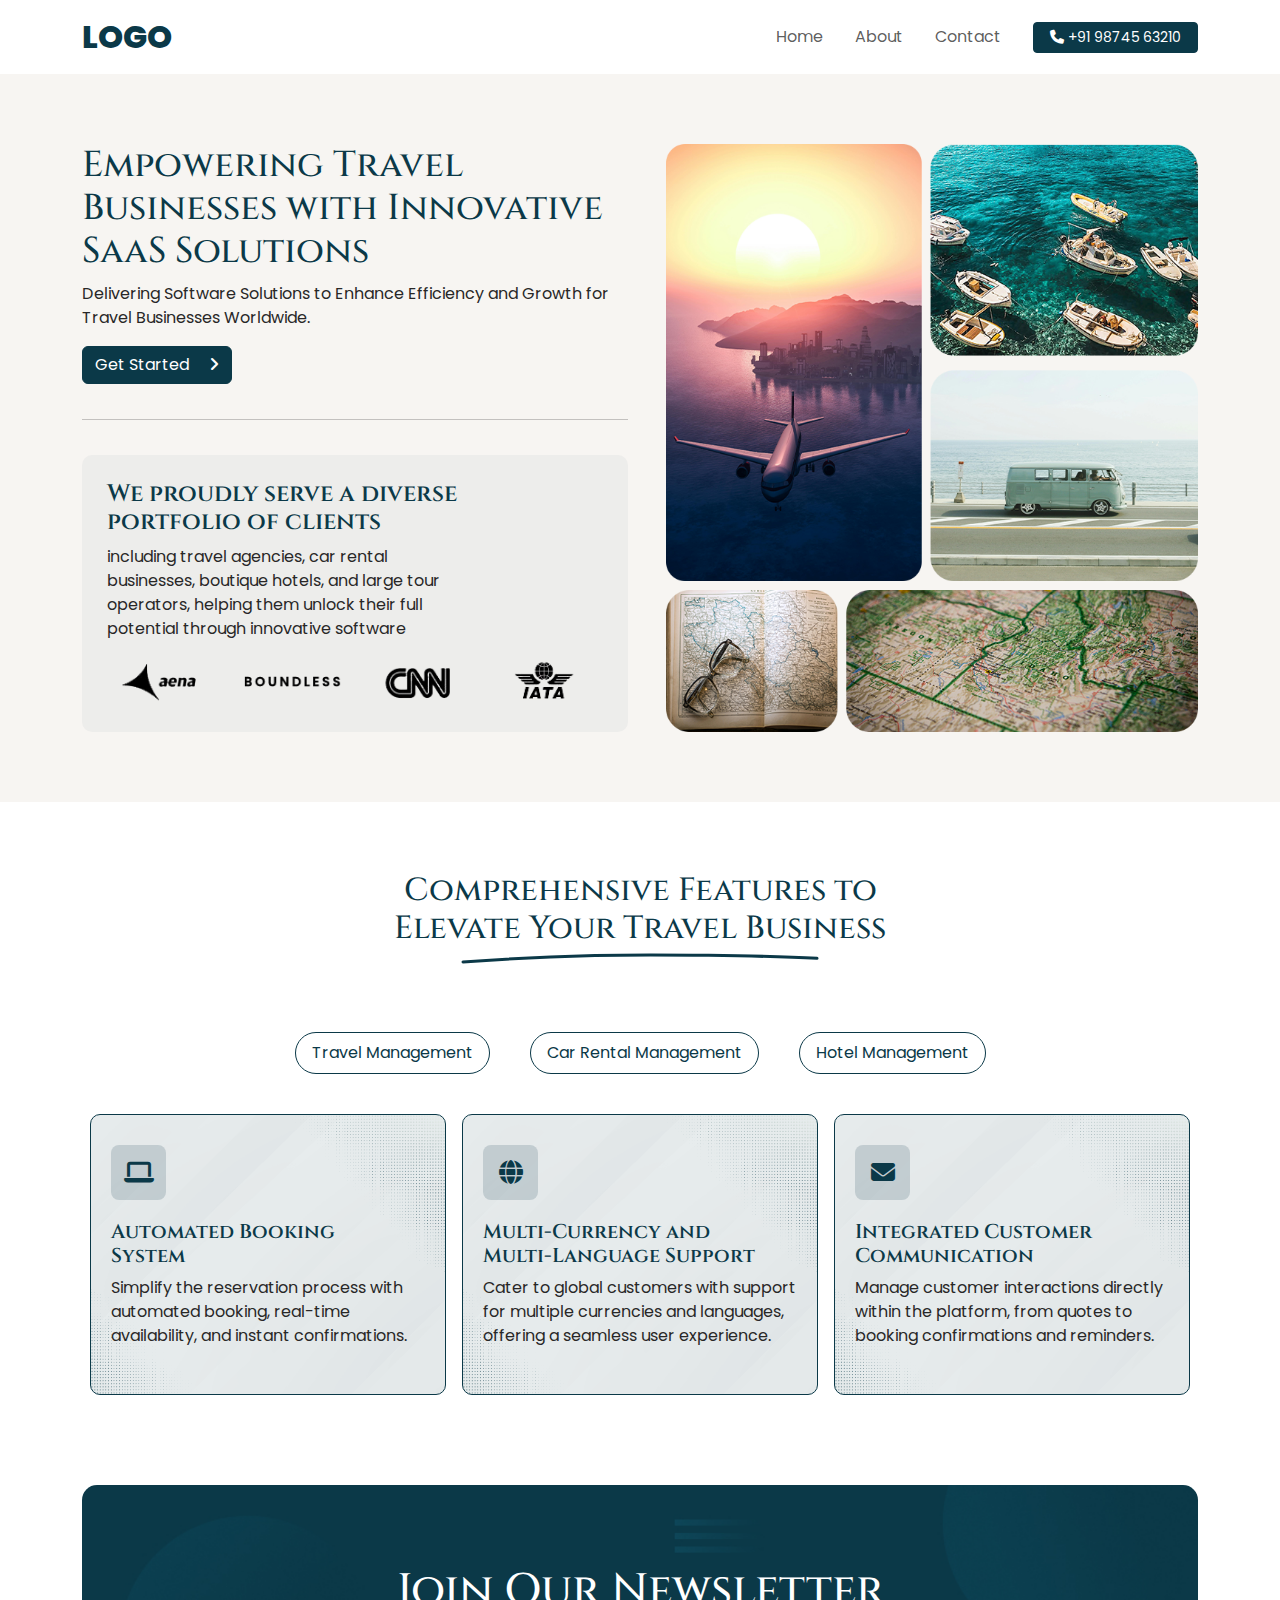
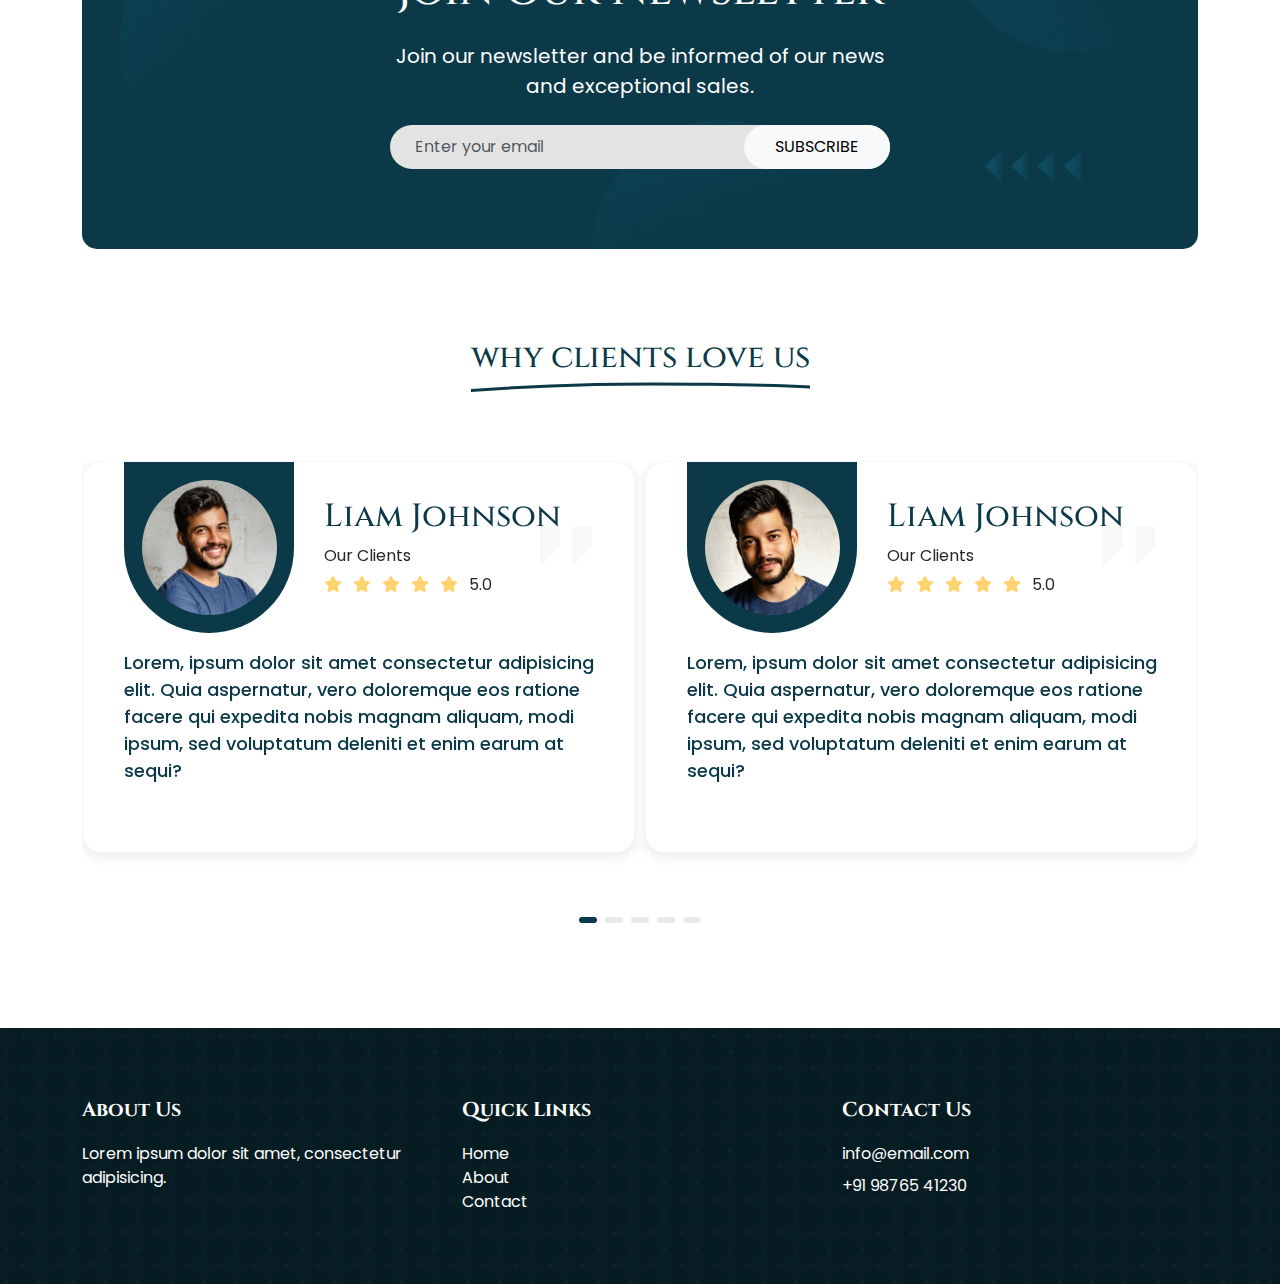
<file: index.html>
<!DOCTYPE html>
<html lang="en">

<head>
  <meta charset="UTF-8">
  <meta http-equiv="X-UA-Compatible" content="IE=edge">
  <meta name="viewport" content="width=device-width, initial-scale=1.0">
  <title>Home</title>

  <link rel="stylesheet" href="assets/css/bootstrap.min.css">
  <link rel="stylesheet" href="assets/fonts/css/font-awesome.min.css">
  <link rel="stylesheet" href="assets/css/swiper10-bundle.min.css">
  <link rel="preconnect" href="https://fonts.googleapis.com">
  <link rel="preconnect" href="https://fonts.gstatic.com" crossorigin>
  <link
    href="https://fonts.googleapis.com/css2?family=Cinzel:wght@400..900&family=Lato:ital,wght@0,100;0,300;0,400;0,700;0,900;1,100;1,300;1,400;1,700;1,900&family=Poppins:ital,wght@0,100;0,200;0,300;0,400;0,500;0,600;0,700;0,800;0,900;1,100;1,200;1,300;1,400;1,500;1,600;1,700;1,800;1,900&display=swap"
    rel="stylesheet">
  <link rel="stylesheet" href="assets/css/style.css">
</head>

<body>

  <header>
    <nav class="navbar navbar-expand-lg">
      <div class="container">
        <a class="navbar-brand" href="index.html">LOGO</a>
        <button class="navbar-toggler" type="button" data-bs-toggle="collapse" data-bs-target="#navbarScroll"
          aria-controls="navbarScroll" aria-expanded="false" aria-label="Toggle navigation">
          <span class="navbar-toggler-icon"></span>
        </button>
        <div class="collapse navbar-collapse" id="navbarScroll">
          <ul class="navbar-nav ms-auto my-2 my-lg-0">
            <li class="nav-item">
              <a class="nav-link" href="index.html">Home</a>
            </li>
            <li class="nav-item">
              <a class="nav-link" href="about.html">About</a>
            </li>
            <li class="nav-item">
              <a href="contact.html" class="nav-link">Contact</a>
            </li>
            <li class="nav-item">
              <a href="contact.html" class=" btn btn-sm btn-theme"><span><i class="fas fa-phone"></i></span> +91 98745
                63210</a>
            </li>
          </ul>
        </div>
      </div>
    </nav>
  </header>

  <main class="banner-section">
    <div class="container">
      <div class="row">
        <div class="col-lg-6">
          <div class="banner-content">
            <h1>Empowering Travel Businesses with Innovative SaaS Solutions</h1>
            <p>Delivering Software Solutions to Enhance Efficiency and Growth for Travel Businesses Worldwide.</p>
            <a href="about.html" class="btn btn-theme">Get Started <i class="ms-3 fas fa-angle-right"></i></a>
          </div>

          <hr>

          <div class="client-block">
            <h5>We proudly serve a diverse portfolio of clients</h5>
            <p>including travel agencies, car rental businesses, boutique hotels, and large tour operators, helping them
              unlock their full potential through innovative software</p>
            <div class="swiper mySwiper">
              <div class="swiper-wrapper">
                <div class="swiper-slide">
                  <img src="assets/images/aena.png" alt="">
                </div>
                <div class="swiper-slide">
                  <img src="assets/images/boundless.png" alt="">
                </div>
                <div class="swiper-slide">
                  <img src="assets/images/cnn.png" alt="">
                </div>
                <div class="swiper-slide">
                  <img src="assets/images/iata.png" alt="">
                </div>
                <div class="swiper-slide">
                  <img src="assets/images/intermundial.png" alt="">
                </div>
                <div class="swiper-slide">
                  <img src="assets/images/latam.png" alt="">
                </div>
                <div class="swiper-slide">
                  <img src="assets/images/producthunt.png" alt="">
                </div>
              </div>
            </div>
          </div>
        </div>
        <div class="col-lg-6">
          <div class="banner-img-block">
            <img src="assets/images/banner-img.png" alt="">
          </div>
        </div>
      </div>
    </div>
  </main>


  <section class="features-section">

    <div class="heading-section">
      <h2 class="text-center">Comprehensive Features to Elevate Your Travel Business</h2>
    </div>

    <div class="container">
      <ul class="nav nav-pills" id="featuresTab" role="tablist">
        <li class="nav-item" role="presentation">
          <button class="nav-link" id="travelmanagement-tab" data-bs-toggle="tab"
            data-bs-target="#travelmanagement-tab-pane" type="button" role="tab"
            aria-controls="travelmanagement-tab-pane" aria-selected="true">Travel Management</button>
        </li>
        <li class="nav-item" role="presentation">
          <button class="nav-link" id="carrentalmanagement-tab" data-bs-toggle="tab"
            data-bs-target="#carrentalmanagement-tab-pane" type="button" role="tab"
            aria-controls="carrentalmanagement-tab-pane" aria-selected="false">Car Rental Management</button>
        </li>
        <li class="nav-item" role="presentation">
          <button class="nav-link" id="hotelmanagement-tab" data-bs-toggle="tab"
            data-bs-target="#hotelmanagement-tab-pane" type="button" role="tab" aria-controls="hotelmanagement-tab-pane"
            aria-selected="false">Hotel Management</button>
        </li>
      </ul>

      <div class="tab-content" id="featuresTabContent">
        <!-- Travel Management Features -->
        <div class="tab-pane fade show active" id="travelmanagement-tab-pane" role="tabpanel"
          aria-labelledby="travelmanagement-tab" tabindex="0">
          <div class="row row-cols-lg-3 row-cols-md-2 g-3 justify-content-center">
            <div class="col">
              <div class="features-card">
                <div class="card-icon">
                  <i class="fas fa-laptop"></i>
                </div>
                <h5>Automated Booking System</h5>
                <p>Simplify the reservation process with automated booking, real-time availability, and instant
                  confirmations.</p>
              </div>
            </div>
            <div class="col">
              <div class="features-card">
                <div class="card-icon">
                  <i class="fas fa-globe"></i>
                </div>
                <h5>Multi-Currency and Multi-Language Support</h5>
                <p>Cater to global customers with support for multiple currencies and languages, offering a seamless
                  user experience.</p>
              </div>
            </div>
            <div class="col">
              <div class="features-card">
                <div class="card-icon">
                  <i class="fas fa-envelope"></i>
                </div>
                <h5>Integrated Customer Communication</h5>
                <p>Manage customer interactions directly within the platform, from quotes to booking confirmations and
                  reminders.</p>
              </div>
            </div>
          </div>
        </div>

        <!-- Car Rental Management Features -->
        <div class="tab-pane fade" id="carrentalmanagement-tab-pane" role="tabpanel"
          aria-labelledby="carrentalmanagement-tab" tabindex="0">
          <div class="row row-cols-lg-3 row-cols-md-2 g-3 justify-content-center">
            <div class="col">
              <div class="features-card">
                <div class="card-icon">
                  <i class="fas fa-car"></i>
                </div>
                <h5>Fleet Management</h5>
                <p>Keep track of your vehicle inventory, maintenance schedules, and availability in real-time.</p>
              </div>
            </div>
            <div class="col">
              <div class="features-card">
                <div class="card-icon">
                  <i class="fas fa-credit-card"></i>
                </div>
                <h5>Online Booking and Payments</h5>
                <p>Offer your customers a smooth online booking experience with secure, integrated payment options.</p>
              </div>
            </div>
            <div class="col">
              <div class="features-card">
                <div class="card-icon">
                  <i class="fas fa-chart-line"></i>
                </div>
                <h5>Dynamic Pricing Engine</h5>
                <p>Adjust rental rates automatically based on demand, availability, and seasonal trends to maximize
                  revenue.</p>
              </div>
            </div>
          </div>
        </div>

        <!-- Hotel Management Features -->
        <div class="tab-pane fade" id="hotelmanagement-tab-pane" role="tabpanel" aria-labelledby="hotelmanagement-tab"
          tabindex="0">
          <div class="row row-cols-lg-3 row-cols-md-2 g-3 justify-content-center">
            <div class="col">
              <div class="features-card">
                <div class="card-icon">
                  <i class="fas fa-hotel"></i>
                </div>
                <h5>Centralized Reservation System</h5>
                <p>Manage all hotel bookings from one platform, including direct bookings, OTA reservations, and group
                  bookings.</p>
              </div>
            </div>
            <div class="col">
              <div class="features-card">
                <div class="card-icon">
                  <i class="fas fa-broom"></i>
                </div>
                <h5>Housekeeping and Maintenance Coordination</h5>
                <p>Streamline operations by assigning tasks to housekeeping staff, tracking status, and managing
                  maintenance requests.</p>
              </div>
            </div>
            <div class="col">
              <div class="features-card">
                <div class="card-icon">
                  <i class="fas fa-user"></i>
                </div>
                <h5>Guest Self-Service Portal</h5>
                <p>Enhance the guest experience with a self-service portal for check-ins, booking modifications, and
                  real-time communication.</p>
              </div>
            </div>
          </div>
        </div>
      </div>

    </div>
  </section>


  <section class="newslatter-section">
    <div class="container">
      <div class="newslatter-inner">
        <div>
          <h2>Join Our Newsletter</h2>
          <p>Join our newsletter and be informed of our news and exceptional sales.</p>

          <div class="newslatter-form">
            <form action="thank-you.html" onsubmit="return validateForm()">
              <div class="input-group">
                <input class="form-control newslatterEmail" type="email" name="email" placeholder="Enter your email">
                <button type="submit" class="btn btn-light">SUBSCRIBE</button>
              </div>
              <span class="error"></span>
            </form>
          </div>
        </div>
      </div>
    </div>
  </section>


  <section class="testimonial-section">
    <div class="heading-section">
      <h2>why clients love us</h2>
    </div>

    <div class="container">
      <div class="swiper testimonial-swiper">
        <div class="swiper-wrapper">

          <div class="swiper-slide">

            <div class="testimonial-card">
              <div class="testimonial-avater">
                <div class="testimonial-img mt-10">
                  <img src="assets/images/user1.jpg" alt="">
                </div>
                <div class="testimonial-holder mt-10">
                  <h2 class="testimonial-title">Liam Johnson</h2>
                  <span class="testimonial-sub-title">Our Clients</span>
                  <div class="testimonial-reating ul_li">
                    <i class="fas fa-star"></i>
                    <i class="fas fa-star"></i>
                    <i class="fas fa-star"></i>
                    <i class="fas fa-star"></i>
                    <i class="fas fa-star"></i>
                    <span>5.0</span>
                  </div>
                </div>
              </div>
              <p class="testimonial-content">Lorem, ipsum dolor sit amet consectetur adipisicing elit. Quia aspernatur,
                vero doloremque eos ratione facere qui expedita nobis magnam aliquam, modi ipsum, sed voluptatum
                deleniti et enim earum at sequi?</p>
              <div class="tes_shape">
                <img src="assets/images/tes-quo01.png" alt="">
              </div>
            </div>

          </div>


          <div class="swiper-slide">

            <div class="testimonial-card">
              <div class="testimonial-avater">
                <div class="testimonial-img mt-10">
                  <img src="assets/images/user2.jpg" alt="">
                </div>
                <div class="testimonial-holder mt-10">
                  <h2 class="testimonial-title">Liam Johnson</h2>
                  <span class="testimonial-sub-title">Our Clients</span>
                  <div class="testimonial-reating ul_li">
                    <i class="fas fa-star"></i>
                    <i class="fas fa-star"></i>
                    <i class="fas fa-star"></i>
                    <i class="fas fa-star"></i>
                    <i class="fas fa-star"></i>
                    <span>5.0</span>
                  </div>
                </div>
              </div>
              <p class="testimonial-content">Lorem, ipsum dolor sit amet consectetur adipisicing elit. Quia aspernatur,
                vero doloremque eos ratione facere qui expedita nobis magnam aliquam, modi ipsum, sed voluptatum
                deleniti et enim earum at sequi?</p>
              <div class="tes_shape">
                <img src="assets/images/tes-quo01.png" alt="">
              </div>
            </div>

          </div>
          <div class="swiper-slide">

            <div class="testimonial-card">
              <div class="testimonial-avater">
                <div class="testimonial-img mt-10">
                  <img src="assets/images/user3.jpg" alt="">
                </div>
                <div class="testimonial-holder mt-10">
                  <h2 class="testimonial-title">Liam Johnson</h2>
                  <span class="testimonial-sub-title">Our Clients</span>
                  <div class="testimonial-reating ul_li">
                    <i class="fas fa-star"></i>
                    <i class="fas fa-star"></i>
                    <i class="fas fa-star"></i>
                    <i class="fas fa-star"></i>
                    <i class="fas fa-star"></i>
                    <span>5.0</span>
                  </div>
                </div>
              </div>
              <p class="testimonial-content">Lorem, ipsum dolor sit amet consectetur adipisicing elit. Quia aspernatur,
                vero doloremque eos ratione facere qui expedita nobis magnam aliquam, modi ipsum, sed voluptatum
                deleniti et enim earum at sequi?</p>
              <div class="tes_shape">
                <img src="assets/images/tes-quo01.png" alt="">
              </div>
            </div>

          </div>


          <div class="swiper-slide">

            <div class="testimonial-card">
              <div class="testimonial-avater">
                <div class="testimonial-img mt-10">
                  <img src="assets/images/user2.jpg" alt="">
                </div>
                <div class="testimonial-holder mt-10">
                  <h2 class="testimonial-title">Liam Johnson</h2>
                  <span class="testimonial-sub-title">Our Clients</span>
                  <div class="testimonial-reating ul_li">
                    <i class="fas fa-star"></i>
                    <i class="fas fa-star"></i>
                    <i class="fas fa-star"></i>
                    <i class="fas fa-star"></i>
                    <i class="fas fa-star"></i>
                    <span>5.0</span>
                  </div>
                </div>
              </div>
              <p class="testimonial-content">Lorem, ipsum dolor sit amet consectetur adipisicing elit. Quia aspernatur,
                vero doloremque eos ratione facere qui expedita nobis magnam aliquam, modi ipsum, sed voluptatum
                deleniti et enim earum at sequi?</p>
              <div class="tes_shape">
                <img src="assets/images/tes-quo01.png" alt="">
              </div>
            </div>

          </div>

          <div class="swiper-slide">

            <div class="testimonial-card">
              <div class="testimonial-avater">
                <div class="testimonial-img mt-10">
                  <img src="assets/images/user3.jpg" alt="">
                </div>
                <div class="testimonial-holder mt-10">
                  <h2 class="testimonial-title">Liam Johnson</h2>
                  <span class="testimonial-sub-title">Our Clients</span>
                  <div class="testimonial-reating ul_li">
                    <i class="fas fa-star"></i>
                    <i class="fas fa-star"></i>
                    <i class="fas fa-star"></i>
                    <i class="fas fa-star"></i>
                    <i class="fas fa-star"></i>
                    <span>5.0</span>
                  </div>
                </div>
              </div>
              <p class="testimonial-content">Lorem, ipsum dolor sit amet consectetur adipisicing elit. Quia aspernatur,
                vero doloremque eos ratione facere qui expedita nobis magnam aliquam, modi ipsum, sed voluptatum
                deleniti et enim earum at sequi?</p>
              <div class="tes_shape">
                <img src="assets/images/tes-quo01.png" alt="">
              </div>
            </div>

          </div>
        </div>
        <div class="swiper-pagination"></div>
      </div>
    </div>
  </section>


  <footer class="footer">
    <div class="container">
      <div class="row">
        <div class="col-md-4">
          <h3>About Us</h3>
          <p>Lorem ipsum dolor sit amet, consectetur adipisicing.</p>
        </div>
        <div class="col-md-4">
          <h3>Quick Links</h3>
          <ul class="footer-nav">
            <li>
              <a href="index.html">Home</a>
            </li>
            <li>
              <a href="about.html">About</a>
            </li>
            <li>
              <a href="contact.html">Contact</a>
            </li>
          </ul>
        </div>
        <div class="col-md-4">
          <h3>Contact Us</h3>
          <p><a href="mailto:info@email.com">info@email.com</a></p>
          <p><a href="tel:+91 98765 41230">+91 98765 41230</a></p>
        </div>
      </div>
    </div>
  </footer>

  <script src="assets/js/jquery-3.7.1.js"></script>
  <script src="assets/js/bootstrap.bundle.min.js"></script>
  <script src="assets/js/swiper10-bundle.min.js"></script>
  <script src="assets/js/script.js"></script>


  <script>

    function validateForm() {
      let isValid = true;

      const emailField = document.querySelector('.newslatterEmail');

      const emailError = emailField.parentElement.nextElementSibling;
      // Reset error messages
      document.querySelectorAll('.error').forEach(span => span.textContent = '');

      const email = emailField.value.trim();

      if (!email || email.length > 35 || !email.includes('@') || !email.match(/\.\w{2,4}$/)) {
        emailError.textContent = "Invalid email";
        isValid = false;
      }
      return isValid;
    }
  </script>

</body>

</html>
</file>
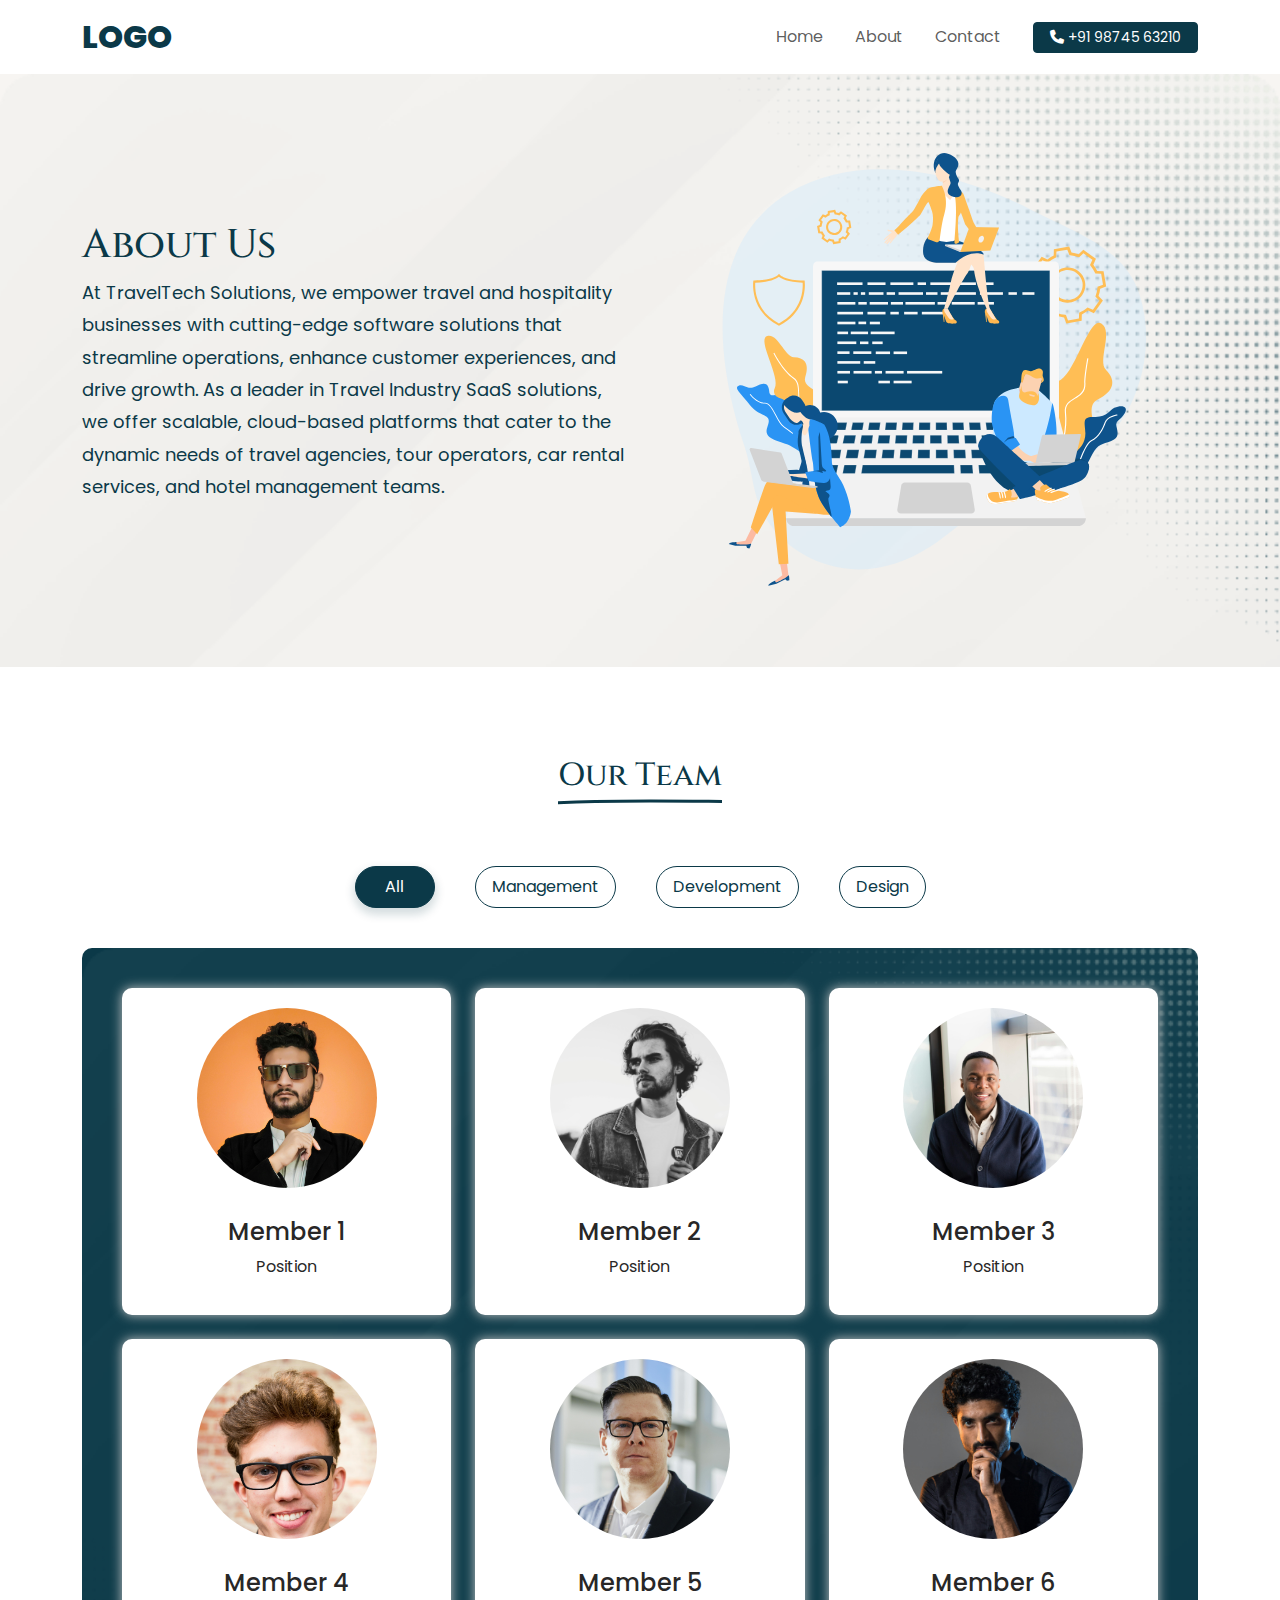
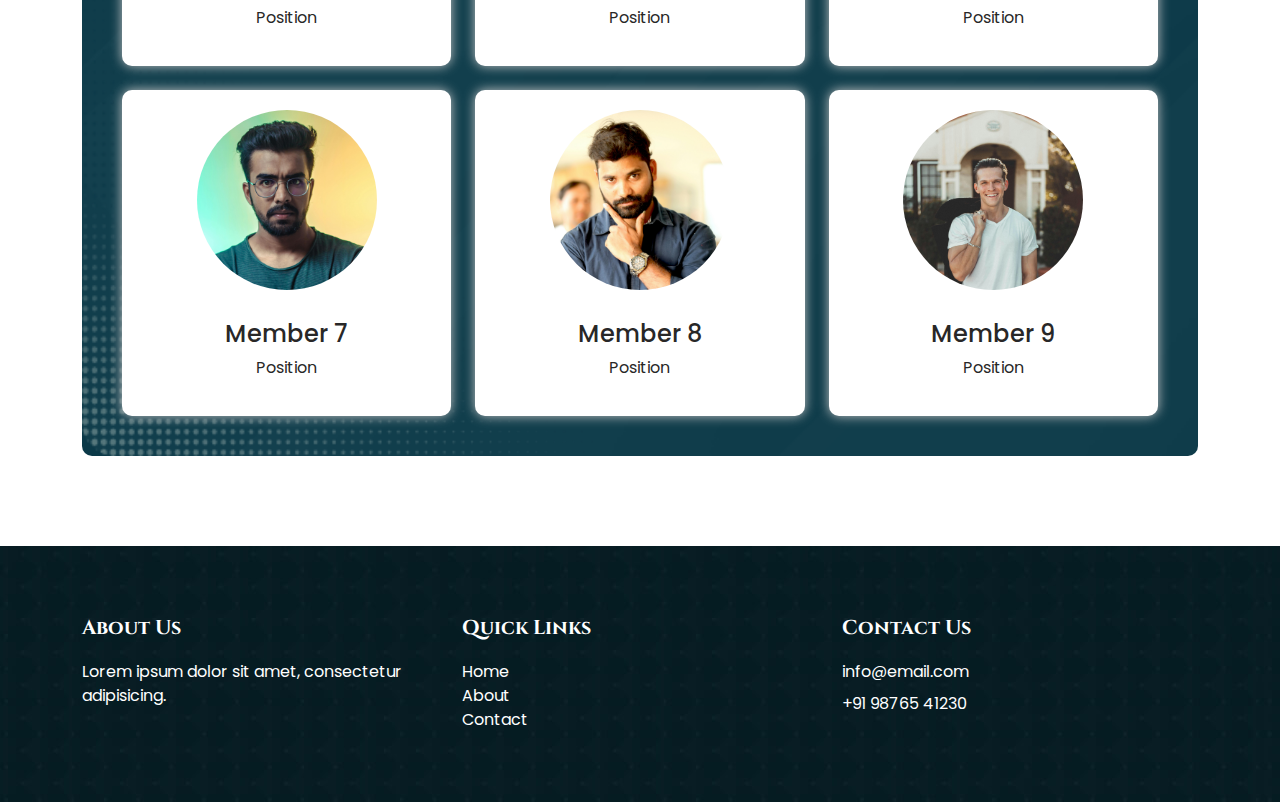
<file: about.html>
<!DOCTYPE html>
<html lang="en">

<head>
  <meta charset="UTF-8">
  <meta http-equiv="X-UA-Compatible" content="IE=edge">
  <meta name="viewport" content="width=device-width, initial-scale=1.0">
  <title>About Us</title>

  <link rel="stylesheet" href="assets/css/bootstrap.min.css">
  <link rel="stylesheet" href="assets/fonts/css/font-awesome.min.css">
  <link rel="stylesheet" href="assets/css/swiper10-bundle.min.css">
  <link rel="preconnect" href="https://fonts.googleapis.com">
  <link rel="preconnect" href="https://fonts.gstatic.com" crossorigin>
  <link
    href="https://fonts.googleapis.com/css2?family=Cinzel:wght@400..900&family=Lato:ital,wght@0,100;0,300;0,400;0,700;0,900;1,100;1,300;1,400;1,700;1,900&family=Poppins:ital,wght@0,100;0,200;0,300;0,400;0,500;0,600;0,700;0,800;0,900;1,100;1,200;1,300;1,400;1,500;1,600;1,700;1,800;1,900&display=swap"
    rel="stylesheet">
  <link rel="stylesheet" href="assets/css/style.css">
</head>

<body>

  <header>
    <nav class="navbar navbar-expand-lg">
      <div class="container">
        <a class="navbar-brand" href="index.html">LOGO</a>
        <button class="navbar-toggler" type="button" data-bs-toggle="collapse" data-bs-target="#navbarScroll"
          aria-controls="navbarScroll" aria-expanded="false" aria-label="Toggle navigation">
          <span class="navbar-toggler-icon"></span>
        </button>
        <div class="collapse navbar-collapse" id="navbarScroll">
          <ul class="navbar-nav ms-auto my-2 my-lg-0">
            <li class="nav-item">
              <a class="nav-link" href="index.html">Home</a>
            </li>
            <li class="nav-item">
              <a class="nav-link" href="about.html">About</a>
            </li>
            <li class="nav-item">
              <a href="contact.html" class="nav-link">Contact</a>
            </li>
            <li class="nav-item">
              <a href="contact.html" class=" btn btn-sm btn-theme"><span><i class="fas fa-phone"></i></span> +91 98745
                63210</a>
            </li>
          </ul>
        </div>
      </div>
    </nav>
  </header>

  <section class="about-section">
    <div class="container">
      <div class="row align-items-center">
        <div class="col-lg-6">
          <h1>About Us</h1>
          <p>At TravelTech Solutions, we empower travel and hospitality businesses with cutting-edge software solutions
            that streamline operations, enhance customer experiences, and drive growth. As a leader in Travel Industry
            SaaS solutions, we offer scalable, cloud-based platforms that cater to the dynamic needs of travel agencies,
            tour operators, car rental services, and hotel management teams.</p>
        </div>
        <div class="col-lg-6">
          <img src="assets/images/about.svg" alt="">
        </div>
      </div>
    </div>
  </section>


  <section class="team-section">
    <div class="heading-section">
      <h2 class="text-center">Our Team</h2>
    </div>
    <div class="container mt-5">
      <ul class="nav nav-pills" id="featuresTab" role="tablist">
        <li class="nav-item" role="presentation">
          <button class="nav-link category-btn" type="button" data-category="all">All</button>
        </li>
        <li class="nav-item" role="presentation">
          <button class="nav-link category-btn" type="button" data-category="management">Management</button>
        </li>
        <li class="nav-item" role="presentation">
          <button class="nav-link category-btn" type="button" data-category="development">Development</button>
        </li>
        <li class="nav-item" role="presentation">
          <button class="nav-link category-btn" type="button" data-category="design">Design</button>
        </li>
      </ul>

      <div class="team-row">


        <!-- Team Members -->
        <div class="row row-cols-lg-3 row-cols-md-2 row-cols-1 g-4">
          <div class="col" data-category="category1">
            <div class="team-card">
              <img src="assets/images/team1.jpg" alt="Member 1">
              <h4>Member 1</h4>
              <p>Position</p>
            </div>
          </div>

          <div class="col" data-category="development">
            <div class="team-card">
              <img src="assets/images/team2.jpg" alt="Member 2">
              <h4>Member 2</h4>
              <p>Position</p>
            </div>
          </div>

          <div class="col" data-category="management">
            <div class="team-card">
              <img src="assets/images/team3.jpg" alt="Member 3">
              <h4>Member 3</h4>
              <p>Position</p>
            </div>
          </div>

          <div class="col" data-category="management">
            <div class="team-card">
              <img src="assets/images/team4.jpg" alt="Member 4">
              <h4>Member 4</h4>
              <p>Position</p>
            </div>
          </div>

          <div class="col" data-category="management">
            <div class="team-card">
              <img src="assets/images/team5.jpg" alt="Member 5">
              <h4>Member 5</h4>
              <p>Position</p>
            </div>
          </div>

          <div class="col" data-category="design">
            <div class="team-card">
              <img src="assets/images/team6.jpg" alt="Member 6">
              <h4>Member 6</h4>
              <p>Position</p>
            </div>
          </div>

          <div class="col" data-category="design">
            <div class="team-card">
              <img src="assets/images/team7.jpg" alt="Member 7">
              <h4>Member 7</h4>
              <p>Position</p>
            </div>
          </div>

          <div class="col" data-category="development">
            <div class="team-card">
              <img src="assets/images/team8.jpg" alt="Member 8">
              <h4>Member 8</h4>
              <p>Position</p>
            </div>
          </div>

          <div class="col" data-category="design">
            <div class="team-card">
              <img src="assets/images/team9.jpg" alt="Member 9">
              <h4>Member 9</h4>
              <p>Position</p>
            </div>
          </div>
        </div>
      </div>


    </div>
  </section>


  <footer class="footer">
    <div class="container">
      <div class="row">
        <div class="col-md-4">
          <h3>About Us</h3>
          <p>Lorem ipsum dolor sit amet, consectetur adipisicing.</p>
        </div>
        <div class="col-md-4">
          <h3>Quick Links</h3>
          <ul class="footer-nav">
            <li>
              <a href="index.html">Home</a>
            </li>
            <li>
              <a href="about.html">About</a>
            </li>
            <li>
              <a href="contact.html">Contact</a>
            </li>
          </ul>
        </div>
        <div class="col-md-4">
          <h3>Contact Us</h3>
          <p><a href="mailto:info@email.com">info@email.com</a></p>
          <p><a href="tel:+91 98765 41230">+91 98765 41230</a></p>
        </div>
      </div>
    </div>
  </footer>

  <script src="assets/js/jquery-3.7.1.js"></script>
  <script src="assets/js/bootstrap.bundle.min.js"></script>
  <script src="assets/js/swiper10-bundle.min.js"></script>
  <script src="assets/js/script.js"></script>


</body>

</html>
</file>
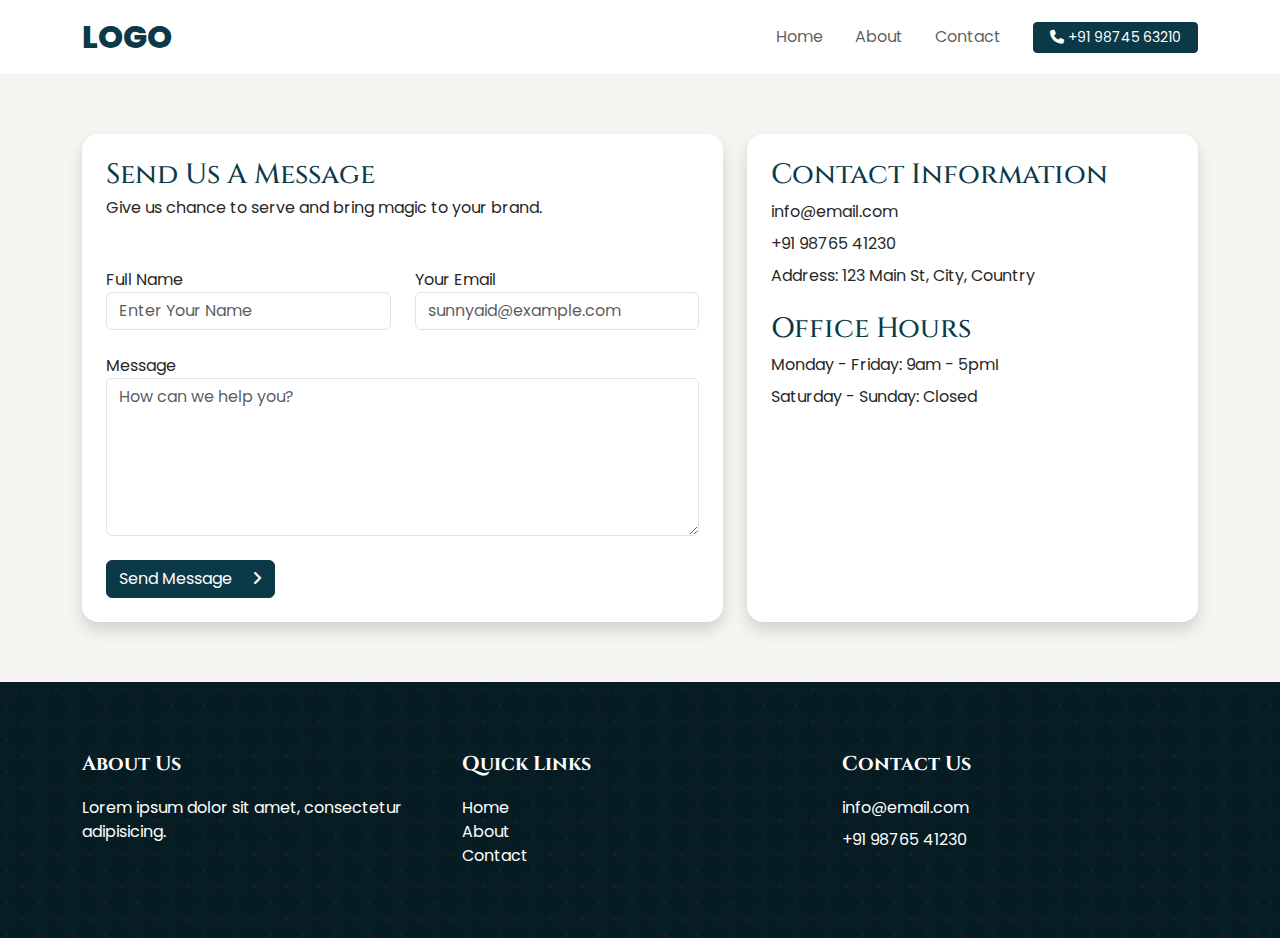
<file: contact.html>
<!DOCTYPE html>
<html lang="en">

<head>
  <meta charset="UTF-8">
  <meta http-equiv="X-UA-Compatible" content="IE=edge">
  <meta name="viewport" content="width=device-width, initial-scale=1.0">
  <title>Contact Us</title>

  <link rel="stylesheet" href="assets/css/bootstrap.min.css">
  <link rel="stylesheet" href="assets/fonts/css/font-awesome.min.css">
  <link rel="stylesheet" href="assets/css/swiper10-bundle.min.css">
  <link rel="preconnect" href="https://fonts.googleapis.com">
  <link rel="preconnect" href="https://fonts.gstatic.com" crossorigin>
  <link
    href="https://fonts.googleapis.com/css2?family=Cinzel:wght@400..900&family=Lato:ital,wght@0,100;0,300;0,400;0,700;0,900;1,100;1,300;1,400;1,700;1,900&family=Poppins:ital,wght@0,100;0,200;0,300;0,400;0,500;0,600;0,700;0,800;0,900;1,100;1,200;1,300;1,400;1,500;1,600;1,700;1,800;1,900&display=swap"
    rel="stylesheet">
  <link rel="stylesheet" href="assets/css/style.css">
</head>

<body>

  <header>
    <nav class="navbar navbar-expand-lg">
      <div class="container">
        <a class="navbar-brand" href="index.html">LOGO</a>
        <button class="navbar-toggler" type="button" data-bs-toggle="collapse" data-bs-target="#navbarScroll"
          aria-controls="navbarScroll" aria-expanded="false" aria-label="Toggle navigation">
          <span class="navbar-toggler-icon"></span>
        </button>
        <div class="collapse navbar-collapse" id="navbarScroll">
          <ul class="navbar-nav ms-auto my-2 my-lg-0">
            <li class="nav-item">
              <a class="nav-link" href="index.html">Home</a>
            </li>
            <li class="nav-item">
              <a class="nav-link" href="about.html">About</a>
            </li>
            <li class="nav-item">
              <a href="contact.html" class="nav-link">Contact</a>
            </li>
            <li class="nav-item">
              <a href="contact.html" class=" btn btn-sm btn-theme"><span><i class="fas fa-phone"></i></span> +91 98745
                63210</a>
            </li>
          </ul>
        </div>
      </div>
    </nav>
  </header>


  <section class="contact-section">
    <div class="container">
      <div class="row">
        <div class="col-lg-7">
          <div class="contact_form mb-0 p-4 bg-white rounded-4 shadow">
            <h3 class="mb-1">Send Us A Message</h3>
            <p>
              Give us chance to serve and bring magic to your brand.
            </p>

            <form class="contactForm mt-5" action="thank-you.html" onsubmit="return validateForm()">
              <div class="row g-4">
                <div class="col-md-6">
                  <label>Full Name</label>
                  <input class="form-control name" type="text" name="name" placeholder="Enter Your Name">
                  <span class="error"></span>
                </div>
                <div class="col-md-6">
                  <label>Your Email</label>
                  <input class="form-control email" type="email" name="email" placeholder="sunnyaid@example.com">
                  <span class="error"></span>
                </div>
                <div class="col-12">
                  <label>Message</label>
                  <textarea class="form-control message" rows="6" name="message"
                    placeholder="How can we help you?"></textarea>
                  <span class="error"></span>
                </div>
                <div class="col-12">
                  <button type="submit" class="btn btn-theme">Send Message <i class="ms-3 fas fa-angle-right"></i></button>
                </div>
              </div>
            </form>

          </div>
        </div>

        <div class="col-lg-5">
          <div class="p-4 shadow rounded-4 bg-white h-100">
            <h3>Contact Information</h3>
            <p><a href="mailto:info@email.com">info@email.com</a></p>
            <p><a href="tel:+91 98765 41230">+91 98765 41230</a></p>
            <p>Address: 123 Main St, City, Country</p>

            <h3 class="mt-4">Office Hours</h3>
            <p>Monday - Friday: 9am - 5pmI</p>
            <p>Saturday - Sunday: Closed</p>
          </div>
        </div>

      </div>
    </div>
    </div>
  </section>


  <footer class="footer">
    <div class="container">
      <div class="row">
        <div class="col-md-4">
          <h3>About Us</h3>
          <p>Lorem ipsum dolor sit amet, consectetur adipisicing.</p>
        </div>
        <div class="col-md-4">
          <h3>Quick Links</h3>
          <ul class="footer-nav">
            <li>
              <a href="index.html">Home</a>
            </li>
            <li>
              <a href="about.html">About</a>
            </li>
            <li>
              <a href="contact.html">Contact</a>
            </li>
          </ul>
        </div>
        <div class="col-md-4">
          <h3>Contact Us</h3>
          <p><a href="mailto:info@email.com">info@email.com</a></p>
          <p><a href="tel:+91 98765 41230">+91 98765 41230</a></p>
        </div>
      </div>
    </div>
  </footer>

  <script src="assets/js/jquery-3.7.1.js"></script>
  <script src="assets/js/bootstrap.bundle.min.js"></script>
  <script src="assets/js/swiper10-bundle.min.js"></script>
  <script src="assets/js/script.js"></script>


  <script>
    function validateForm() {
      let isValid = true;

      const nameField = document.querySelector('.name');
      const emailField = document.querySelector('.email');
      const messageField = document.querySelector('.message');

      const nameError = nameField.nextElementSibling;
      const emailError = emailField.nextElementSibling;
      const messageError = messageField.nextElementSibling;

      // Reset error messages
      document.querySelectorAll('.error').forEach(span => span.textContent = '');

      const name = nameField.value.trim();
      const email = emailField.value.trim();
      const message = messageField.value.trim();

      if (!name || name.length < 3 || name.length > 20 || !isNaN(name)) {
        nameError.textContent = "Invalid name (3-20 characters, no numbers)";
        isValid = false;
      }
      if (!email || email.length > 35 || !email.includes('@') || !email.match(/\.\w{2,4}$/)) {
        emailError.textContent = "Invalid email";
        isValid = false;
      }
      if (!message) {
        messageError.textContent = "Message is required";
        isValid = false;
      }

      return isValid;
    }
  </script>

</body>

</html>
</file>
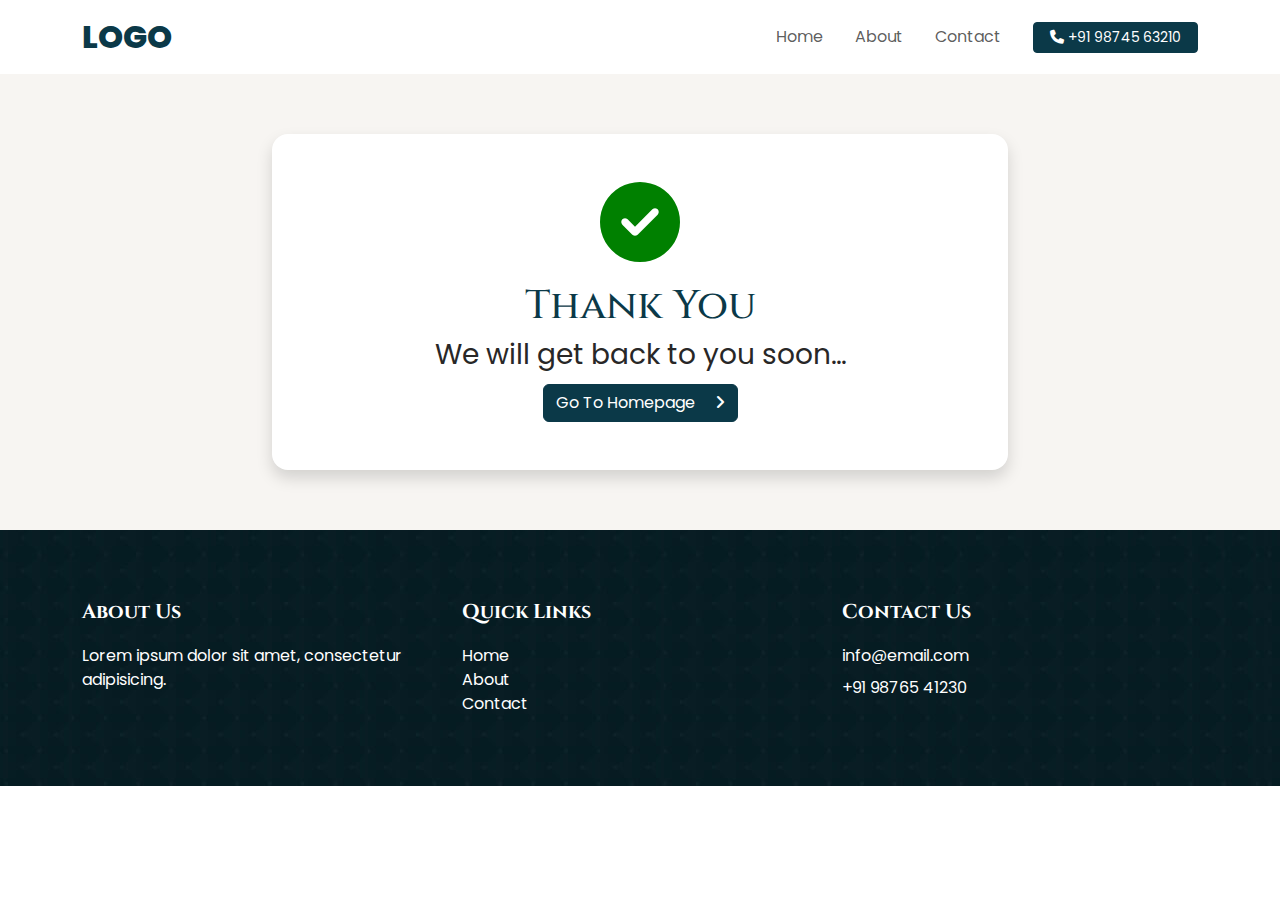
<file: thank-you.html>
<!DOCTYPE html>
<html lang="en">

<head>
  <meta charset="UTF-8">
  <meta http-equiv="X-UA-Compatible" content="IE=edge">
  <meta name="viewport" content="width=device-width, initial-scale=1.0">
  <title>Thank You</title>

  <link rel="stylesheet" href="assets/css/bootstrap.min.css">
  <link rel="stylesheet" href="assets/fonts/css/font-awesome.min.css">
  <link rel="stylesheet" href="assets/css/swiper10-bundle.min.css">
  <link rel="preconnect" href="https://fonts.googleapis.com">
  <link rel="preconnect" href="https://fonts.gstatic.com" crossorigin>
  <link
    href="https://fonts.googleapis.com/css2?family=Cinzel:wght@400..900&family=Lato:ital,wght@0,100;0,300;0,400;0,700;0,900;1,100;1,300;1,400;1,700;1,900&family=Poppins:ital,wght@0,100;0,200;0,300;0,400;0,500;0,600;0,700;0,800;0,900;1,100;1,200;1,300;1,400;1,500;1,600;1,700;1,800;1,900&display=swap"
    rel="stylesheet">
  <link rel="stylesheet" href="assets/css/style.css">
</head>

<body>

  <header>
    <nav class="navbar navbar-expand-lg">
      <div class="container">
        <a class="navbar-brand" href="index.html">LOGO</a>
        <button class="navbar-toggler" type="button" data-bs-toggle="collapse" data-bs-target="#navbarScroll"
          aria-controls="navbarScroll" aria-expanded="false" aria-label="Toggle navigation">
          <span class="navbar-toggler-icon"></span>
        </button>
        <div class="collapse navbar-collapse" id="navbarScroll">
          <ul class="navbar-nav ms-auto my-2 my-lg-0">
            <li class="nav-item">
              <a class="nav-link" href="index.html">Home</a>
            </li>
            <li class="nav-item">
              <a class="nav-link" href="about.html">About</a>
            </li>
            <li class="nav-item">
              <a href="contact.html" class="nav-link">Contact</a>
            </li>
            <li class="nav-item">
              <a href="contact.html" class=" btn btn-sm btn-theme"><span><i class="fas fa-phone"></i></span> +91 98745
                63210</a>
            </li>
          </ul>
        </div>
      </div>
    </nav>
  </header>


  <section class="contact-section">
    <div class="container">
      <div class="row justify-content-center">
        <div class="col-lg-8">
          <div class="contact_form mb-0 p-4 py-5 bg-white rounded-4 shadow text-center">
            <span><i class="fas fa-check-circle" style="font-size: 80px; margin-bottom: 20px; color: green;"></i></span>
            <h1 class="mb-1">Thank You</h1>
            <p class="fs-3">
              We will get back to you soon...
            </p>

            <a href="index.html" class="btn btn-theme">Go To Homepage <i class="ms-3 fas fa-angle-right"></i></a>
          </div>
        </div>

      </div>
    </div>
    </div>
  </section>


  <footer class="footer">
    <div class="container">
      <div class="row">
        <div class="col-md-4">
          <h3>About Us</h3>
          <p>Lorem ipsum dolor sit amet, consectetur adipisicing.</p>
        </div>
        <div class="col-md-4">
          <h3>Quick Links</h3>
          <ul class="footer-nav">
            <li>
              <a href="index.html">Home</a>
            </li>
            <li>
              <a href="about.html">About</a>
            </li>
            <li>
              <a href="contact.html">Contact</a>
            </li>
          </ul>
        </div>
        <div class="col-md-4">
          <h3>Contact Us</h3>
          <p><a href="mailto:info@email.com">info@email.com</a></p>
          <p><a href="tel:+91 98765 41230">+91 98765 41230</a></p>
        </div>
      </div>
    </div>
  </footer>

  <script src="assets/js/jquery-3.7.1.js"></script>
  <script src="assets/js/bootstrap.bundle.min.js"></script>
  <script src="assets/js/swiper10-bundle.min.js"></script>
  <script src="assets/js/script.js"></script>

  <script>
    // Function to get query parameters from the URL
    function getQueryParams() {
      const params = new URLSearchParams(window.location.search);
      return {
        name: params.get('name'),
        email: params.get('email'),
        message: params.get('message')
      };
    }

    // Function to log the query parameters in a table
    function logSubmissionDetails() {
      const params = getQueryParams();
      const logData = {};

      // Add only the fields that have values
      if (params.name) logData['Name'] = params.name;
      if (params.email) logData['Email'] = params.email;
      if (params.message) logData['Message'] = params.message;

      console.table(logData);
    }

    // Call the function to log the details when the page loads
    logSubmissionDetails();
  </script>

</body>

</html>
</file>
<file: assets/css/style.css>
* {

	margin: 0;

	padding: 0;

	box-sizing: border-box;

}



html {

	overflow-x: hidden;

}

:root {
	--theme-primary: #0b3948;
	--theme-secondery: #0b394829;
	--theme-light: #eaf3ec;
	--theme-lighter: #ebf6ee;
}


body {

	font-family: 'Poppins', sans-serif;

	overflow-x: hidden;

	font-weight: 400;

	color: #282727;

}

h1,
h2,
h3,
h5,
h6 {
	color: var(--theme-primary);
	font-family: "Cinzel", serif;
}


a {

	text-decoration: none;

	-moz-transition: all .3s ease-in-out;

	-webkit-transition: all .3s ease-in-out;

	transition: all .3s ease-in-out;

}



a:hover {

	text-decoration: none;

}


img {
	max-width: 100%;
}

.navbar .navbar-brand {
	color: var(--theme-primary);
	font-weight: 800;
	font-size: 2rem;
}

.btn-theme {
	background-color: var(--theme-primary);
	border-color: var(--theme-primary);
	color: #fff;
	transition: 0.2s;
}

.btn-theme:hover {
	background-color: var(--theme-primary);
	border-color: var(--theme-primary);
	color: #fff;
	box-shadow: 0 5px 8px 2px #0b39482b;
}

.banner-section {
	padding: 70px 0;
	background-color: #f7f5f2;
}

.banner-section .banner-content h1 {
	font-family: "Cinzel", serif;
	font-size: 2.25rem;
}

.banner-section .banner-arrow {
	width: 35px;
	height: 35px;
	background-color: var(--theme-primary);
	display: inline-flex;
	justify-content: center;
	align-items: center;
	font-size: 22px;
	border-radius: 50%;
	color: #fff;
	position: relative;
	top: -5px;
}

.banner-section .client-block img {
	width: 100%;
	mix-blend-mode: color-burn;
}

.banner-section .client-block {
	/* margin-top: 40px; */
	padding: 25px;
	background-color: #0b39480a;
	border-radius: 10px;
}

.banner-section hr {
	margin: 35px 0;
}

.banner-section .client-block h5,
.banner-section .client-block p {
	max-width: 350px;
}

.banner-section .client-block h5 {
	font-family: "Cinzel", serif;
	font-weight: 600;
	font-size: 1.5rem;
}

.banner-section .banner-img-block {
	position: relative;
	height: 100%;
	width: 100%;
}

.banner-section .banner-img-block img {
	position: absolute;
	height: 100%;
	width: auto;
	right: 0;
	top: 0;
}

.features-section {
	padding: 70px 0;
}


.features-section .container {
	padding: 20px;
	margin-top: 40px;
}


.heading-section {
	position: relative;
	display: flex;
	justify-content: center;
}

.heading-section h2 {
	font-family: "Cinzel", serif;
	display: inline-block;
	max-width: 600px;
	background: url(../images/63a41eced004d056e2709f50_Underline\ large.svg);
	background-repeat: no-repeat;
	padding-bottom: 15px;
	background-position: center bottom;
}

.nav {
	justify-content: center;
	gap: 40px;
	margin-bottom: 40px;
}

.nav .nav-link {
	border: 1px solid var(--theme-primary);
	color: var(--theme-primary);
	border-radius: 40px;
	min-width: 80px;
}

.nav .nav-link.active,
.nav .nav-link:hover {
	background-color: var(--theme-primary);
	color: #fff;
	box-shadow: 0 5px 8px 2px #0b39482b;
}

.features-section .features-card {
	background-color: #0b405017;
	background-image: url('../images/shape01.png');
	background-size: cover;
	background-repeat: no-repeat;
	padding: 30px 20px;
	height: 100%;
	border-radius: 10px;
	position: relative;
	border: 1px solid var(--theme-primary);
}

.features-section .features-card .card-icon {
	width: 55px;
	height: 55px;
	display: flex;
	justify-content: center;
	align-items: center;
	background-color: var(--theme-secondery);
	color: var(--theme-primary);
	border-radius: 8px;
	margin-bottom: 20px;
	font-size: 24px;
}

.features-section .features-card h5 {
	font-family: "Cinzel", serif;
	font-weight: 600;
	max-width: 280px;
}

.newslatter-inner {
	background-color: var(--theme-primary);
	background-image: url('../images/cta-bg02.png');
	background-size: cover;
	background-repeat: no-repeat;
	padding: 80px 10px;
	text-align: center;
	border-radius: 15px;
	color: #fff;
}

.newslatter-inner h2 {
	color: #fff;
	font-family: "Cinzel", serif;
	font-size: 2.75rem;
	margin-bottom: 1.5rem;
}

.newslatter-inner p {
	font-size: 1.25rem;
	margin-bottom: 1.5rem;
}

.newslatter-inner>div {
	max-width: 500px;
	margin: 0 auto;
}

.newslatter-inner .input-group {
	margin: 0 auto;
	background-color: #e3e3e3;
	border-radius: 30px;
}

.newslatter-inner .input-group .form-control {
	padding: 10px 25px;
	border-radius: 30px;
	background-color: transparent;
	border: 0;
	outline: 0;
}

.newslatter-inner .input-group .form-control:focus {
	box-shadow: none;
	border: 0;
	outline: 0;
}

.newslatter-inner .input-group .btn {
	border-radius: 30px !important;
	padding-left: 30px;
	padding-right: 30px;
}

.testimonial-section {
	padding: 90px 0;
}

.testimonial-section .testimonial-swiper {
	margin-top: 60px;
}

.testimonial-card {
	border-radius: 20px;
	background: #fff;
	border: 1px solid #f2f6ff;
	box-shadow: 0 4px 13px 0 #e9e9e4;
	padding: 0 40px 52px 41px;
	margin-bottom: 85px;
}

.testimonial-card .testimonial-avater {
	display: flex;
	align-items: center;
}

.testimonial-card .testimonial-img {
	border-radius: 0 0 85px 85px;
	width: 170px;
	height: 171px;
	background: var(--theme-primary);
	margin-right: 30px;
	display: flex;
	align-items: center;
	justify-content: center;
}

.testimonial-card .testimonial-img img {
	width: 135px;
	height: 135px;
	object-fit: cover;
	border-radius: 100%;
}

.testimonial-card .testimonial-reating {
	padding-top: 5px;
}

.testimonial-card .testimonial-reating i {
	color: #ffd470;
	margin-right: 7px;
}

.testimonial-card .testimonial-content {
	margin-top: 16px;
	font-weight: 500;
	font-size: 18px;
	color: var(--theme-primary);
}

.testimonial-card .tes_shape {
	position: absolute;
	top: 64.75px;
	right: 43px;
}

.testimonial-swiper .swiper-pagination-bullet {
	margin: 0 4px;
}

.testimonial-swiper .swiper-pagination-bullet {
	display: inline-block;
	opacity: .1;
	height: 6px;
	width: 18px;
	border-radius: 20px;
	background: var(--theme-primary);
}

.testimonial-swiper .swiper-pagination-bullet-active {
	opacity: 1;
	background: var(--theme-primary);
}

.footer {
	background-image: url(../images/footer_bg.jpg);
	color: #fff;
	padding: 70px 0;
}

.footer h3 {
	color: #fff;
	font-size: 1.25rem;
	font-weight: 700;
	margin-bottom: 20px;
}

.footer p {
	margin-bottom: 8px;
}

.footer .footer-nav {
	padding: 0;
	list-style: none;
	margin: 0;
}

.footer a {
	color: #fff;
}

.about-section {
	padding: 60px 0;
	background-color: #f7f5f2;
	background-image: url(../images/shape01.png);
	background-repeat: no-repeat;
	background-size: cover;
}

.about-section p {
	max-width: 550px;
	font-size: 18px;
	color: var(--theme-primary);
	line-height: 1.8;
}


.team-section {
	padding: 90px 0;
}

.team-row {
	background-color: #0b3948;
	background-image: url(../images/shape01.png);
	background-repeat: no-repeat;
	background-size: cover;
	padding: 40px;
	border-radius: 10px;
}

.team-card {
	padding: 20px;
	background-color: #fff;
	border-radius: 10px;
	text-align: center;
	box-shadow: 0 0 12px rgb(198, 198, 198);
}

.team-card img {
	aspect-ratio: 1;
	max-width: 180px;
	border-radius: 50%;
	object-fit: cover;
	object-position: top;
	margin-bottom: 30px;
}

.contact-section {
	padding: 60px 0;
	background-color: #f7f5f2;
}

.contact-section p {
	margin-bottom: 8px;
}

.contact-section p a {
	color: inherit;
}

form .error {
	font-size: 12px;
	color: red;
}

@media screen and (min-width: 992px) {
	.navbar-expand-lg .navbar-nav {
		align-items: center;
	}

	.navbar-expand-lg .navbar-nav .nav-link {
		padding-right: 1rem;
		padding-left: 1rem;
	}

	.navbar-expand-lg .navbar-nav .nav-item .btn {
		padding-right: 1rem;
		padding-left: 1rem;
		margin-left: 1rem;
	}
}

@media screen and (min-width: 768px) and (max-width: 991px) {
	.testimonial-card {
		padding: 0 25px 52px 25px;
	}

	.testimonial-card .tes_shape {
		position: absolute;
		top: 25.75px;
		right: 12px;
	}
}

@media screen and (max-width: 991px) {
	.nav {
		gap: 10px;
	}

	.testimonial-card .testimonial-avater {
		flex-direction: column;
		text-align: center;
	}

	.testimonial-card .testimonial-content {
		text-align: center;
	}

	.testimonial-card .testimonial-img {
		margin-right: 0px;
	}

}



@media screen and (max-width: 767px) {
	.nav .nav-link {
		font-size: 12px;
	}

}
</file>
<file: assets/css/swiper10-bundle.min.css>
/**
 * Swiper 10.2.0
 * Most modern mobile touch slider and framework with hardware accelerated transitions
 * https://swiperjs.com
 *
 * Copyright 2014-2023 Vladimir Kharlampidi
 *
 * Released under the MIT License
 *
 * Released on: August 17, 2023
 */

@font-face{font-family:swiper-icons;src:url('data:application/font-woff;charset=utf-8;base64, [base64]//wADZ2x5ZgAAAywAAADMAAAD2MHtryVoZWFkAAABbAAAADAAAAA2E2+eoWhoZWEAAAGcAAAAHwAAACQC9gDzaG10eAAAAigAAAAZAAAArgJkABFsb2NhAAAC0AAAAFoAAABaFQAUGG1heHAAAAG8AAAAHwAAACAAcABAbmFtZQAAA/gAAAE5AAACXvFdBwlwb3N0AAAFNAAAAGIAAACE5s74hXjaY2BkYGAAYpf5Hu/j+W2+MnAzMYDAzaX6QjD6/4//Bxj5GA8AuRwMYGkAPywL13jaY2BkYGA88P8Agx4j+/8fQDYfA1AEBWgDAIB2BOoAeNpjYGRgYNBh4GdgYgABEMnIABJzYNADCQAACWgAsQB42mNgYfzCOIGBlYGB0YcxjYGBwR1Kf2WQZGhhYGBiYGVmgAFGBiQQkOaawtDAoMBQxXjg/wEGPcYDDA4wNUA2CCgwsAAAO4EL6gAAeNpj2M0gyAACqxgGNWBkZ2D4/wMA+xkDdgAAAHjaY2BgYGaAYBkGRgYQiAHyGMF8FgYHIM3DwMHABGQrMOgyWDLEM1T9/w8UBfEMgLzE////P/5//f/V/xv+r4eaAAeMbAxwIUYmIMHEgKYAYjUcsDAwsLKxc3BycfPw8jEQA/[base64]/uznmfPFBNODM2K7MTQ45YEAZqGP81AmGGcF3iPqOop0r1SPTaTbVkfUe4HXj97wYE+yNwWYxwWu4v1ugWHgo3S1XdZEVqWM7ET0cfnLGxWfkgR42o2PvWrDMBSFj/IHLaF0zKjRgdiVMwScNRAoWUoH78Y2icB/yIY09An6AH2Bdu/UB+yxopYshQiEvnvu0dURgDt8QeC8PDw7Fpji3fEA4z/PEJ6YOB5hKh4dj3EvXhxPqH/SKUY3rJ7srZ4FZnh1PMAtPhwP6fl2PMJMPDgeQ4rY8YT6Gzao0eAEA409DuggmTnFnOcSCiEiLMgxCiTI6Cq5DZUd3Qmp10vO0LaLTd2cjN4fOumlc7lUYbSQcZFkutRG7g6JKZKy0RmdLY680CDnEJ+UMkpFFe1RN7nxdVpXrC4aTtnaurOnYercZg2YVmLN/d/gczfEimrE/fs/bOuq29Zmn8tloORaXgZgGa78yO9/cnXm2BpaGvq25Dv9S4E9+5SIc9PqupJKhYFSSl47+Qcr1mYNAAAAeNptw0cKwkAAAMDZJA8Q7OUJvkLsPfZ6zFVERPy8qHh2YER+3i/BP83vIBLLySsoKimrqKqpa2hp6+jq6RsYGhmbmJqZSy0sraxtbO3sHRydnEMU4uR6yx7JJXveP7WrDycAAAAAAAH//wACeNpjYGRgYOABYhkgZgJCZgZNBkYGLQZtIJsFLMYAAAw3ALgAeNolizEKgDAQBCchRbC2sFER0YD6qVQiBCv/H9ezGI6Z5XBAw8CBK/m5iQQVauVbXLnOrMZv2oLdKFa8Pjuru2hJzGabmOSLzNMzvutpB3N42mNgZGBg4GKQYzBhYMxJLMlj4GBgAYow/P/PAJJhLM6sSoWKfWCAAwDAjgbRAAB42mNgYGBkAIIbCZo5IPrmUn0hGA0AO8EFTQAA');font-weight:400;font-style:normal}:root{--swiper-theme-color:#007aff}:host{position:relative;display:block;margin-left:auto;margin-right:auto;z-index:1}.swiper{margin-left:auto;margin-right:auto;position:relative;overflow:hidden;overflow:clip;list-style:none;padding:0;z-index:1;display:block}.swiper-vertical>.swiper-wrapper{flex-direction:column}.swiper-wrapper{position:relative;width:100%;height:100%;z-index:1;display:flex;transition-property:transform;transition-timing-function:var(--swiper-wrapper-transition-timing-function,initial);box-sizing:content-box}.swiper-android .swiper-slide,.swiper-ios .swiper-slide,.swiper-wrapper{transform:translate3d(0px,0,0)}.swiper-horizontal{touch-action:pan-y}.swiper-vertical{touch-action:pan-x}.swiper-slide{flex-shrink:0;width:100%;height:100%;position:relative;transition-property:transform;display:block}.swiper-slide-invisible-blank{visibility:hidden}.swiper-autoheight,.swiper-autoheight .swiper-slide{height:auto}.swiper-autoheight .swiper-wrapper{align-items:flex-start;transition-property:transform,height}.swiper-backface-hidden .swiper-slide{transform:translateZ(0);-webkit-backface-visibility:hidden;backface-visibility:hidden}.swiper-3d.swiper-css-mode .swiper-wrapper{perspective:1200px}.swiper-3d .swiper-wrapper{transform-style:preserve-3d}.swiper-3d{perspective:1200px}.swiper-3d .swiper-cube-shadow,.swiper-3d .swiper-slide{transform-style:preserve-3d}.swiper-css-mode>.swiper-wrapper{overflow:auto;scrollbar-width:none;-ms-overflow-style:none}.swiper-css-mode>.swiper-wrapper::-webkit-scrollbar{display:none}.swiper-css-mode>.swiper-wrapper>.swiper-slide{scroll-snap-align:start start}.swiper-css-mode.swiper-horizontal>.swiper-wrapper{scroll-snap-type:x mandatory}.swiper-css-mode.swiper-vertical>.swiper-wrapper{scroll-snap-type:y mandatory}.swiper-css-mode.swiper-free-mode>.swiper-wrapper{scroll-snap-type:none}.swiper-css-mode.swiper-free-mode>.swiper-wrapper>.swiper-slide{scroll-snap-align:none}.swiper-css-mode.swiper-centered>.swiper-wrapper::before{content:'';flex-shrink:0;order:9999}.swiper-css-mode.swiper-centered>.swiper-wrapper>.swiper-slide{scroll-snap-align:center center;scroll-snap-stop:always}.swiper-css-mode.swiper-centered.swiper-horizontal>.swiper-wrapper>.swiper-slide:first-child{margin-inline-start:var(--swiper-centered-offset-before)}.swiper-css-mode.swiper-centered.swiper-horizontal>.swiper-wrapper::before{height:100%;min-height:1px;width:var(--swiper-centered-offset-after)}.swiper-css-mode.swiper-centered.swiper-vertical>.swiper-wrapper>.swiper-slide:first-child{margin-block-start:var(--swiper-centered-offset-before)}.swiper-css-mode.swiper-centered.swiper-vertical>.swiper-wrapper::before{width:100%;min-width:1px;height:var(--swiper-centered-offset-after)}.swiper-3d .swiper-slide-shadow,.swiper-3d .swiper-slide-shadow-bottom,.swiper-3d .swiper-slide-shadow-left,.swiper-3d .swiper-slide-shadow-right,.swiper-3d .swiper-slide-shadow-top{position:absolute;left:0;top:0;width:100%;height:100%;pointer-events:none;z-index:10}.swiper-3d .swiper-slide-shadow{background:rgba(0,0,0,.15)}.swiper-3d .swiper-slide-shadow-left{background-image:linear-gradient(to left,rgba(0,0,0,.5),rgba(0,0,0,0))}.swiper-3d .swiper-slide-shadow-right{background-image:linear-gradient(to right,rgba(0,0,0,.5),rgba(0,0,0,0))}.swiper-3d .swiper-slide-shadow-top{background-image:linear-gradient(to top,rgba(0,0,0,.5),rgba(0,0,0,0))}.swiper-3d .swiper-slide-shadow-bottom{background-image:linear-gradient(to bottom,rgba(0,0,0,.5),rgba(0,0,0,0))}.swiper-lazy-preloader{width:42px;height:42px;position:absolute;left:50%;top:50%;margin-left:-21px;margin-top:-21px;z-index:10;transform-origin:50%;box-sizing:border-box;border:4px solid var(--swiper-preloader-color,var(--swiper-theme-color));border-radius:50%;border-top-color:transparent}.swiper-watch-progress .swiper-slide-visible .swiper-lazy-preloader,.swiper:not(.swiper-watch-progress) .swiper-lazy-preloader{animation:swiper-preloader-spin 1s infinite linear}.swiper-lazy-preloader-white{--swiper-preloader-color:#fff}.swiper-lazy-preloader-black{--swiper-preloader-color:#000}@keyframes swiper-preloader-spin{0%{transform:rotate(0deg)}100%{transform:rotate(360deg)}}.swiper-virtual .swiper-slide{-webkit-backface-visibility:hidden;transform:translateZ(0)}.swiper-virtual.swiper-css-mode .swiper-wrapper::after{content:'';position:absolute;left:0;top:0;pointer-events:none}.swiper-virtual.swiper-css-mode.swiper-horizontal .swiper-wrapper::after{height:1px;width:var(--swiper-virtual-size)}.swiper-virtual.swiper-css-mode.swiper-vertical .swiper-wrapper::after{width:1px;height:var(--swiper-virtual-size)}:root{--swiper-navigation-size:44px}.swiper-button-next,.swiper-button-prev{position:absolute;top:var(--swiper-navigation-top-offset,50%);width:calc(var(--swiper-navigation-size)/ 44 * 27);height:var(--swiper-navigation-size);margin-top:calc(0px - (var(--swiper-navigation-size)/ 2));z-index:10;cursor:pointer;display:flex;align-items:center;justify-content:center;color:var(--swiper-navigation-color,var(--swiper-theme-color))}.swiper-button-next.swiper-button-disabled,.swiper-button-prev.swiper-button-disabled{opacity:.35;cursor:auto;pointer-events:none}.swiper-button-next.swiper-button-hidden,.swiper-button-prev.swiper-button-hidden{opacity:0;cursor:auto;pointer-events:none}.swiper-navigation-disabled .swiper-button-next,.swiper-navigation-disabled .swiper-button-prev{display:none!important}.swiper-button-next svg,.swiper-button-prev svg{width:100%;height:100%;object-fit:contain;transform-origin:center}.swiper-rtl .swiper-button-next svg,.swiper-rtl .swiper-button-prev svg{transform:rotate(180deg)}.swiper-button-prev,.swiper-rtl .swiper-button-next{left:var(--swiper-navigation-sides-offset,10px);right:auto}.swiper-button-next,.swiper-rtl .swiper-button-prev{right:var(--swiper-navigation-sides-offset,10px);left:auto}.swiper-button-lock{display:none}.swiper-button-next:after,.swiper-button-prev:after{font-family:swiper-icons;font-size:var(--swiper-navigation-size);text-transform:none!important;letter-spacing:0;font-variant:initial;line-height:1}.swiper-button-prev:after,.swiper-rtl .swiper-button-next:after{content:'prev'}.swiper-button-next,.swiper-rtl .swiper-button-prev{right:var(--swiper-navigation-sides-offset,10px);left:auto}.swiper-button-next:after,.swiper-rtl .swiper-button-prev:after{content:'next'}.swiper-pagination{position:absolute;text-align:center;transition:.3s opacity;transform:translate3d(0,0,0);z-index:10}.swiper-pagination.swiper-pagination-hidden{opacity:0}.swiper-pagination-disabled>.swiper-pagination,.swiper-pagination.swiper-pagination-disabled{display:none!important}.swiper-horizontal>.swiper-pagination-bullets,.swiper-pagination-bullets.swiper-pagination-horizontal,.swiper-pagination-custom,.swiper-pagination-fraction{bottom:var(--swiper-pagination-bottom,8px);top:var(--swiper-pagination-top,auto);left:0;width:100%}.swiper-pagination-bullets-dynamic{overflow:hidden;font-size:0}.swiper-pagination-bullets-dynamic .swiper-pagination-bullet{transform:scale(.33);position:relative}.swiper-pagination-bullets-dynamic .swiper-pagination-bullet-active{transform:scale(1)}.swiper-pagination-bullets-dynamic .swiper-pagination-bullet-active-main{transform:scale(1)}.swiper-pagination-bullets-dynamic .swiper-pagination-bullet-active-prev{transform:scale(.66)}.swiper-pagination-bullets-dynamic .swiper-pagination-bullet-active-prev-prev{transform:scale(.33)}.swiper-pagination-bullets-dynamic .swiper-pagination-bullet-active-next{transform:scale(.66)}.swiper-pagination-bullets-dynamic .swiper-pagination-bullet-active-next-next{transform:scale(.33)}.swiper-pagination-bullet{width:var(--swiper-pagination-bullet-width,var(--swiper-pagination-bullet-size,8px));height:var(--swiper-pagination-bullet-height,var(--swiper-pagination-bullet-size,8px));display:inline-block;border-radius:var(--swiper-pagination-bullet-border-radius,50%);background:var(--swiper-pagination-bullet-inactive-color,#000);opacity:var(--swiper-pagination-bullet-inactive-opacity, .2)}button.swiper-pagination-bullet{border:none;margin:0;padding:0;box-shadow:none;-webkit-appearance:none;appearance:none}.swiper-pagination-clickable .swiper-pagination-bullet{cursor:pointer}.swiper-pagination-bullet:only-child{display:none!important}.swiper-pagination-bullet-active{opacity:var(--swiper-pagination-bullet-opacity, 1);background:var(--swiper-pagination-color,var(--swiper-theme-color))}.swiper-pagination-vertical.swiper-pagination-bullets,.swiper-vertical>.swiper-pagination-bullets{right:var(--swiper-pagination-right,8px);left:var(--swiper-pagination-left,auto);top:50%;transform:translate3d(0px,-50%,0)}.swiper-pagination-vertical.swiper-pagination-bullets .swiper-pagination-bullet,.swiper-vertical>.swiper-pagination-bullets .swiper-pagination-bullet{margin:var(--swiper-pagination-bullet-vertical-gap,6px) 0;display:block}.swiper-pagination-vertical.swiper-pagination-bullets.swiper-pagination-bullets-dynamic,.swiper-vertical>.swiper-pagination-bullets.swiper-pagination-bullets-dynamic{top:50%;transform:translateY(-50%);width:8px}.swiper-pagination-vertical.swiper-pagination-bullets.swiper-pagination-bullets-dynamic .swiper-pagination-bullet,.swiper-vertical>.swiper-pagination-bullets.swiper-pagination-bullets-dynamic .swiper-pagination-bullet{display:inline-block;transition:.2s transform,.2s top}.swiper-horizontal>.swiper-pagination-bullets .swiper-pagination-bullet,.swiper-pagination-horizontal.swiper-pagination-bullets .swiper-pagination-bullet{margin:0 var(--swiper-pagination-bullet-horizontal-gap,4px)}.swiper-horizontal>.swiper-pagination-bullets.swiper-pagination-bullets-dynamic,.swiper-pagination-horizontal.swiper-pagination-bullets.swiper-pagination-bullets-dynamic{left:50%;transform:translateX(-50%);white-space:nowrap}.swiper-horizontal>.swiper-pagination-bullets.swiper-pagination-bullets-dynamic .swiper-pagination-bullet,.swiper-pagination-horizontal.swiper-pagination-bullets.swiper-pagination-bullets-dynamic .swiper-pagination-bullet{transition:.2s transform,.2s left}.swiper-horizontal.swiper-rtl>.swiper-pagination-bullets-dynamic .swiper-pagination-bullet{transition:.2s transform,.2s right}.swiper-pagination-fraction{color:var(--swiper-pagination-fraction-color,inherit)}.swiper-pagination-progressbar{background:var(--swiper-pagination-progressbar-bg-color,rgba(0,0,0,.25));position:absolute}.swiper-pagination-progressbar .swiper-pagination-progressbar-fill{background:var(--swiper-pagination-color,var(--swiper-theme-color));position:absolute;left:0;top:0;width:100%;height:100%;transform:scale(0);transform-origin:left top}.swiper-rtl .swiper-pagination-progressbar .swiper-pagination-progressbar-fill{transform-origin:right top}.swiper-horizontal>.swiper-pagination-progressbar,.swiper-pagination-progressbar.swiper-pagination-horizontal,.swiper-pagination-progressbar.swiper-pagination-vertical.swiper-pagination-progressbar-opposite,.swiper-vertical>.swiper-pagination-progressbar.swiper-pagination-progressbar-opposite{width:100%;height:var(--swiper-pagination-progressbar-size,4px);left:0;top:0}.swiper-horizontal>.swiper-pagination-progressbar.swiper-pagination-progressbar-opposite,.swiper-pagination-progressbar.swiper-pagination-horizontal.swiper-pagination-progressbar-opposite,.swiper-pagination-progressbar.swiper-pagination-vertical,.swiper-vertical>.swiper-pagination-progressbar{width:var(--swiper-pagination-progressbar-size,4px);height:100%;left:0;top:0}.swiper-pagination-lock{display:none}.swiper-scrollbar{border-radius:var(--swiper-scrollbar-border-radius,10px);position:relative;-ms-touch-action:none;background:var(--swiper-scrollbar-bg-color,rgba(0,0,0,.1))}.swiper-scrollbar-disabled>.swiper-scrollbar,.swiper-scrollbar.swiper-scrollbar-disabled{display:none!important}.swiper-horizontal>.swiper-scrollbar,.swiper-scrollbar.swiper-scrollbar-horizontal{position:absolute;left:var(--swiper-scrollbar-sides-offset,1%);bottom:var(--swiper-scrollbar-bottom,4px);top:var(--swiper-scrollbar-top,auto);z-index:50;height:var(--swiper-scrollbar-size,4px);width:calc(100% - 2 * var(--swiper-scrollbar-sides-offset,1%))}.swiper-scrollbar.swiper-scrollbar-vertical,.swiper-vertical>.swiper-scrollbar{position:absolute;left:var(--swiper-scrollbar-left,auto);right:var(--swiper-scrollbar-right,4px);top:var(--swiper-scrollbar-sides-offset,1%);z-index:50;width:var(--swiper-scrollbar-size,4px);height:calc(100% - 2 * var(--swiper-scrollbar-sides-offset,1%))}.swiper-scrollbar-drag{height:100%;width:100%;position:relative;background:var(--swiper-scrollbar-drag-bg-color,rgba(0,0,0,.5));border-radius:var(--swiper-scrollbar-border-radius,10px);left:0;top:0}.swiper-scrollbar-cursor-drag{cursor:move}.swiper-scrollbar-lock{display:none}.swiper-zoom-container{width:100%;height:100%;display:flex;justify-content:center;align-items:center;text-align:center}.swiper-zoom-container>canvas,.swiper-zoom-container>img,.swiper-zoom-container>svg{max-width:100%;max-height:100%;object-fit:contain}.swiper-slide-zoomed{cursor:move;touch-action:none}.swiper .swiper-notification{position:absolute;left:0;top:0;pointer-events:none;opacity:0;z-index:-1000}.swiper-free-mode>.swiper-wrapper{transition-timing-function:ease-out;margin:0 auto}.swiper-grid>.swiper-wrapper{flex-wrap:wrap}.swiper-grid-column>.swiper-wrapper{flex-wrap:wrap;flex-direction:column}.swiper-fade.swiper-free-mode .swiper-slide{transition-timing-function:ease-out}.swiper-fade .swiper-slide{pointer-events:none;transition-property:opacity}.swiper-fade .swiper-slide .swiper-slide{pointer-events:none}.swiper-fade .swiper-slide-active{pointer-events:auto}.swiper-fade .swiper-slide-active .swiper-slide-active{pointer-events:auto}.swiper-cube{overflow:visible}.swiper-cube .swiper-slide{pointer-events:none;-webkit-backface-visibility:hidden;backface-visibility:hidden;z-index:1;visibility:hidden;transform-origin:0 0;width:100%;height:100%}.swiper-cube .swiper-slide .swiper-slide{pointer-events:none}.swiper-cube.swiper-rtl .swiper-slide{transform-origin:100% 0}.swiper-cube .swiper-slide-active,.swiper-cube .swiper-slide-active .swiper-slide-active{pointer-events:auto}.swiper-cube .swiper-slide-active,.swiper-cube .swiper-slide-next,.swiper-cube .swiper-slide-prev{pointer-events:auto;visibility:visible}.swiper-cube .swiper-cube-shadow{position:absolute;left:0;bottom:0px;width:100%;height:100%;opacity:.6;z-index:0}.swiper-cube .swiper-cube-shadow:before{content:'';background:#000;position:absolute;left:0;top:0;bottom:0;right:0;filter:blur(50px)}.swiper-cube .swiper-slide-next+.swiper-slide{pointer-events:auto;visibility:visible}.swiper-cube .swiper-slide-shadow-cube.swiper-slide-shadow-bottom,.swiper-cube .swiper-slide-shadow-cube.swiper-slide-shadow-left,.swiper-cube .swiper-slide-shadow-cube.swiper-slide-shadow-right,.swiper-cube .swiper-slide-shadow-cube.swiper-slide-shadow-top{z-index:0;-webkit-backface-visibility:hidden;backface-visibility:hidden}.swiper-flip{overflow:visible}.swiper-flip .swiper-slide{pointer-events:none;-webkit-backface-visibility:hidden;backface-visibility:hidden;z-index:1}.swiper-flip .swiper-slide .swiper-slide{pointer-events:none}.swiper-flip .swiper-slide-active,.swiper-flip .swiper-slide-active .swiper-slide-active{pointer-events:auto}.swiper-flip .swiper-slide-shadow-flip.swiper-slide-shadow-bottom,.swiper-flip .swiper-slide-shadow-flip.swiper-slide-shadow-left,.swiper-flip .swiper-slide-shadow-flip.swiper-slide-shadow-right,.swiper-flip .swiper-slide-shadow-flip.swiper-slide-shadow-top{z-index:0;-webkit-backface-visibility:hidden;backface-visibility:hidden}.swiper-creative .swiper-slide{-webkit-backface-visibility:hidden;backface-visibility:hidden;overflow:hidden;transition-property:transform,opacity,height}.swiper-cards{overflow:visible}.swiper-cards .swiper-slide{transform-origin:center bottom;-webkit-backface-visibility:hidden;backface-visibility:hidden;overflow:hidden}
</file>
